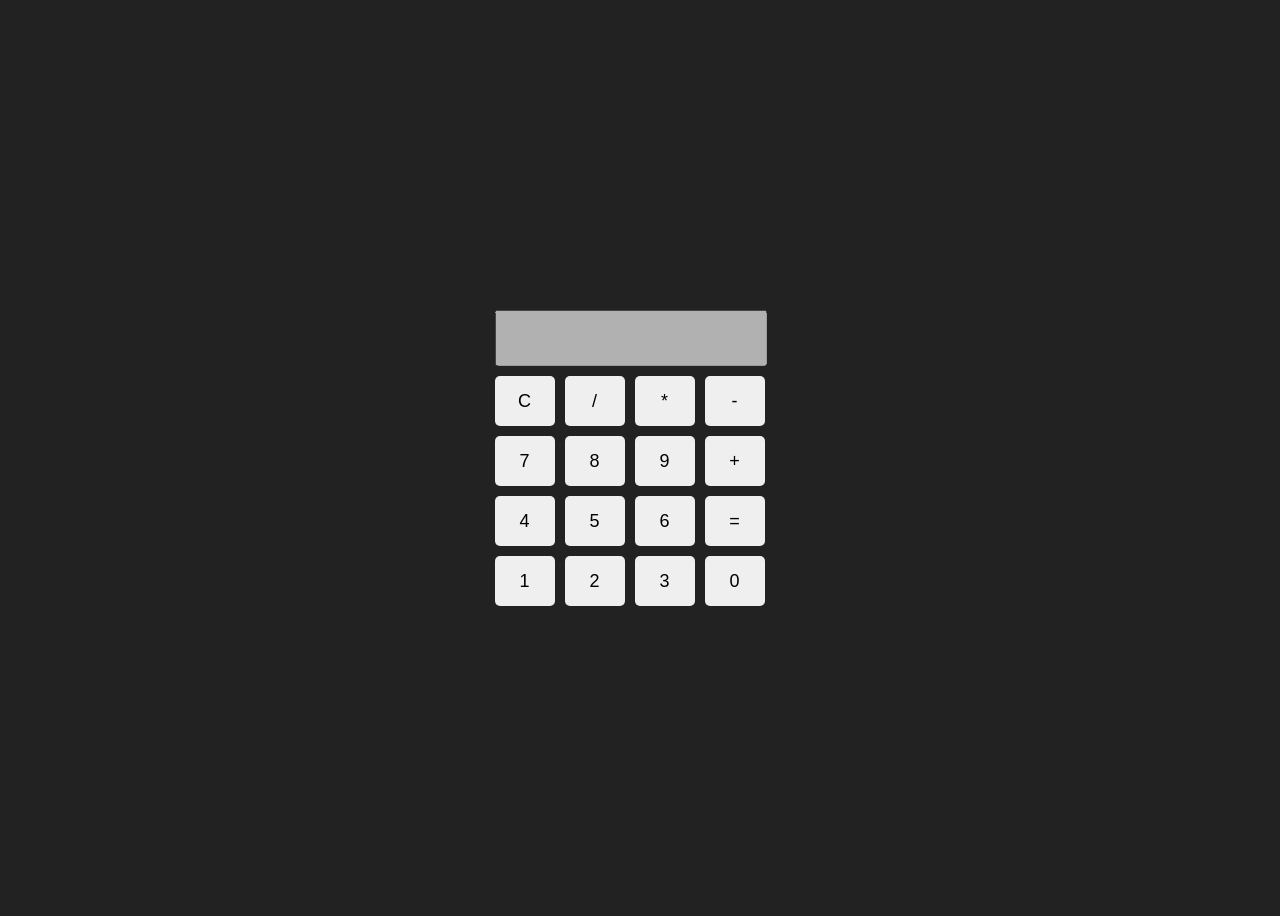
<file: OIBSIP_WebDevelopment and Designing_TaskLevel2/TASK 1 CALCULATOR/index.html>
<!DOCTYPE html>
<html lang="en">
<head>
    <meta charset="UTF-8">
    <meta name="viewport" content="width=device-width, initial-scale=1.0">
    <title>Calculator</title>
    <link rel="stylesheet" href="style.css">
</head>
<body>
    <div class="Calculator">
        <input type="text" id="display" disabled name="calc" >
        <div class="buttons">
            <button onclick="clearDisplay()">C</button>
            <button onclick="appendValue('/')">/</button>
            <button onclick="appendValue('*')">*</button>
            <button onclick="appendValue('-')">-</button>

            <button onclick="appendValue('7')">7</button>
            <button onclick="appendValue('8')">8</button>
            <button onclick="appendValue('9')">9</button>
            <button onclick="appendValue('+')">+</button>

            <button onclick="appendValue('4')">4</button>
            <button onclick="appendValue('5')">5</button>
            <button onclick="appendValue('6')">6</button>
            <button onclick="calculate()">=</button>

            <button onclick="appendValue('1')">1</button>
            <button onclick="appendValue('2')">2</button>
            <button onclick="appendValue('3')">3</button>
            <button onclick="appendValue('0')">0</button>
        </div>
    </div>
    <script src="script.js"></script>
</body>
</html>
</file>
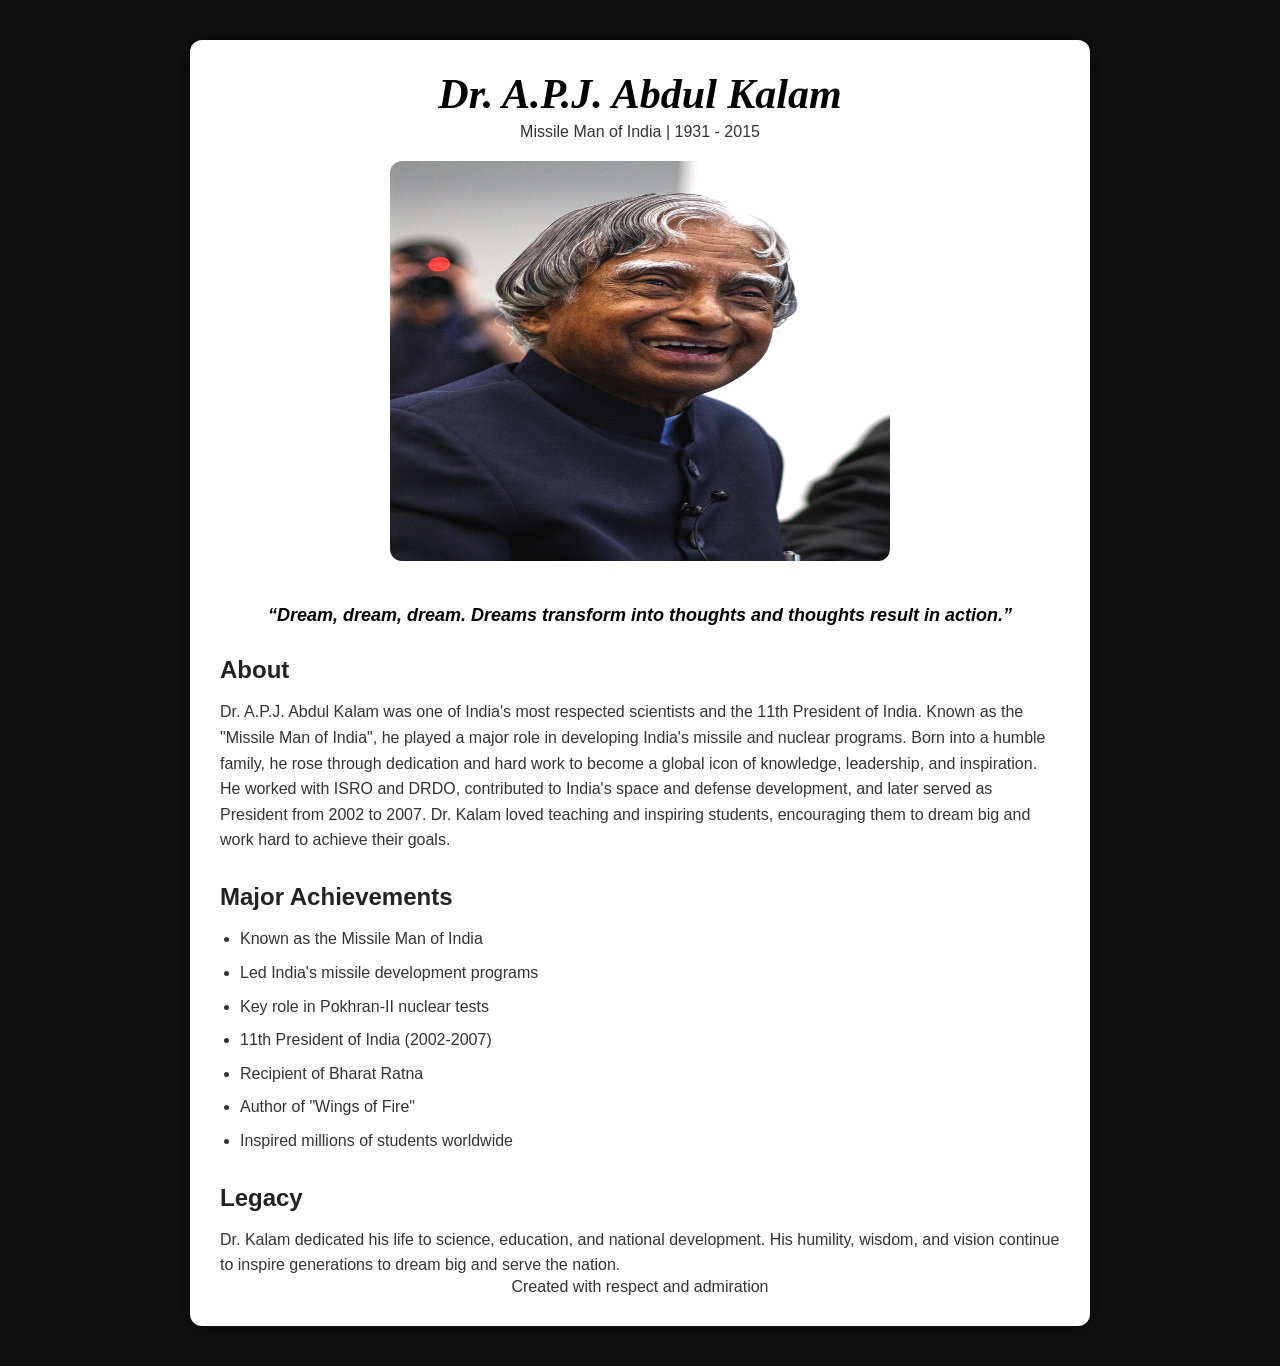
<file: OIBSIP_WebDevelopment and Designing_TaskLevel2/TASK 2 TRIBUTE PAGE/index.html>
<!DOCTYPE html>
<html lang="en">
<head>
    <meta charset="UTF-8">
    <meta name="viewport" content="width=device-width, initial-scale=1.0">
    <title> A Tribute to Dr. A.P.J. Abdul Kalam</title>
    <link rel="stylesheet" href="style.css">
</head>

<body>

    <div class="container">

        <header class="hero">
            <h1>Dr. A.P.J. Abdul Kalam</h1>
            <p class="subtitle">Missile Man of India | 1931 - 2015</p>
        </header>

        <div class="image-section">
            <img src="img.jpg" alt="Dr. A.P.J. Abdul Kalam" height="400px" width="300px">
        </div>

        <div class="quote">
            “Dream, dream, dream. Dreams transform into thoughts and thoughts result in action.”
        </div>

        <section class="content">
            <h2>About</h2>
            <p>
                Dr. A.P.J. Abdul Kalam was one of India's most respected scientists and the 11th President of India.
                Known as the "Missile Man of India", he played a major role in developing India's missile and nuclear
                programs. Born into a humble family, he rose through dedication and hard work to become a global icon
                of knowledge, leadership, and inspiration.
            </p>
            <p>
                He worked with ISRO and DRDO, contributed to India's space and defense development, and later served
                as President from 2002 to 2007. Dr. Kalam loved teaching and inspiring students, encouraging them to
                dream big and work hard to achieve their goals.
            </p>

            <h2>Major Achievements</h2>
            <ul>
                <li>Known as the Missile Man of India</li>
                <li>Led India's missile development programs</li>
                <li>Key role in Pokhran-II nuclear tests</li>
                <li>11th President of India (2002-2007)</li>
                <li>Recipient of Bharat Ratna</li>
                <li>Author of "Wings of Fire"</li>
                <li>Inspired millions of students worldwide</li>
            </ul>

            <h2>Legacy</h2>
            <p>
                Dr. Kalam dedicated his life to science, education, and national development. His humility,
                wisdom, and vision continue to inspire generations to dream big and serve the nation.
            </p>
        </section>

        <footer>
            <p>Created with respect and admiration</p>
        </footer>
    </div>

</body>
</html>
</file>
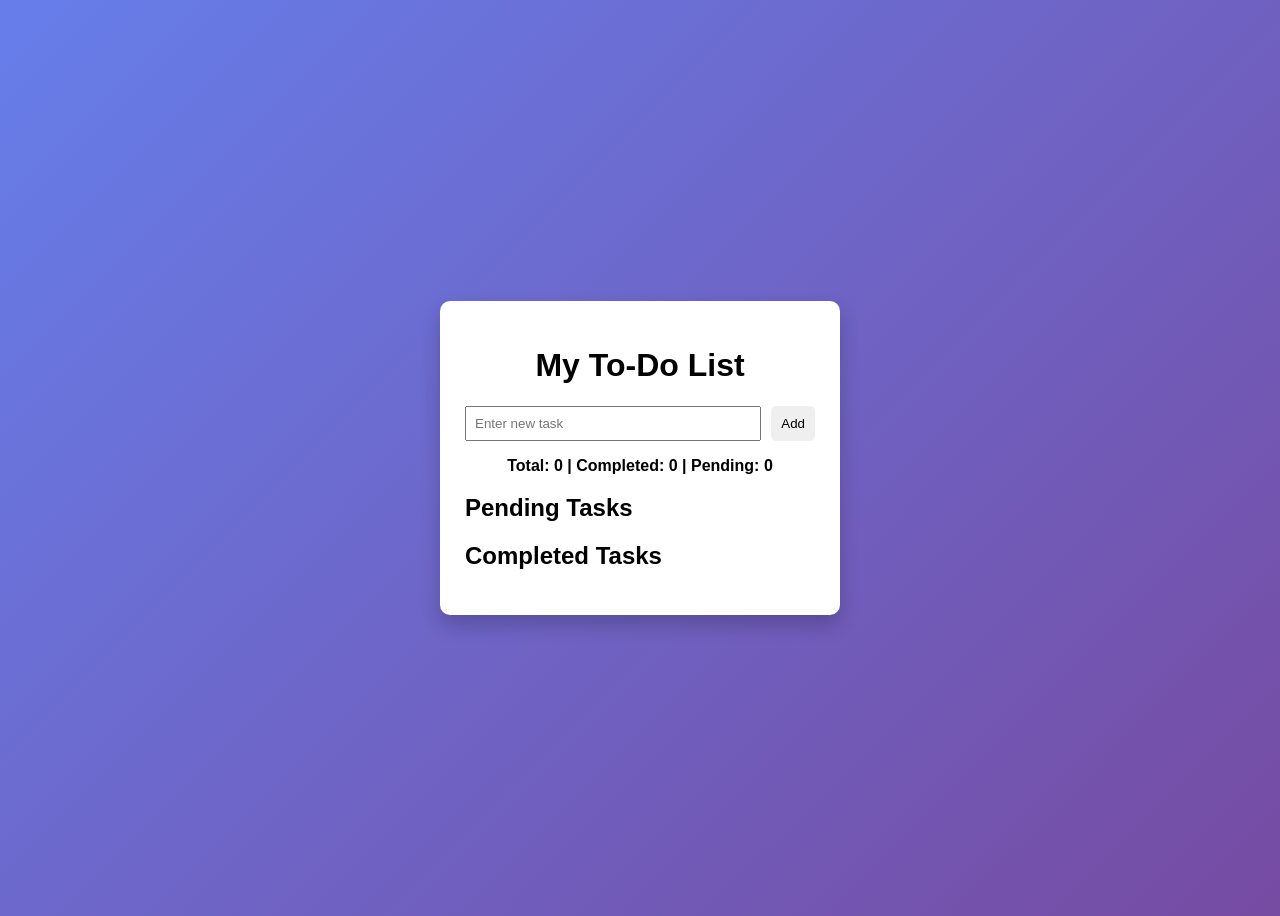
<file: OIBSIP_WebDevelopment and Designing_TaskLevel2/TASK 3 TO-DO LIST/index.html>
<!DOCTYPE html>
<html lang="en">
<head>
    <meta charset="UTF-8">
    <meta name="viewport" content="width=device-width, initial-scale=1.0">
    <title>To-Do List</title>
    <link rel="stylesheet" href="style.css">
</head>
<body>

<div class="container">
    <h1>My To-Do List</h1>

    <div class="input-area">
        <input type="text" id="taskInput" placeholder="Enter new task">
        <button onclick="addTask()">Add</button>
    </div>

    <p id="taskCount"></p>

    <h2>Pending Tasks</h2>
    <ul id="pendingList"></ul>

    <h2>Completed Tasks</h2>
    <ul id="completedList"></ul>

</div>

<script src="script.js"></script>
</body>
</html>
</file>
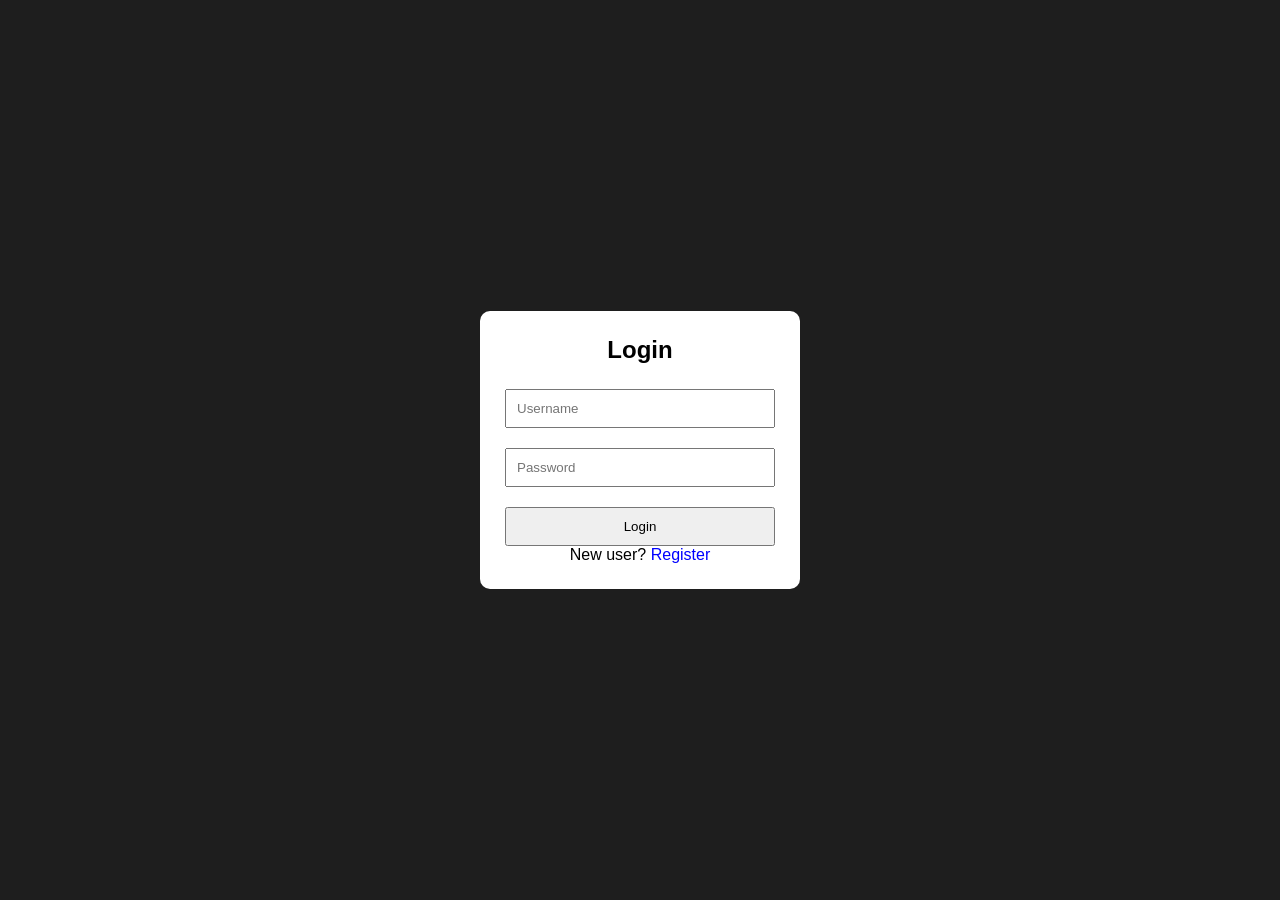
<file: OIBSIP_WebDevelopment and Designing_TaskLevel2/TASK 4 LOGIN/index.html>
<!DOCTYPE html>
<html lang="en">
<head>
    <meta charset="UTF-8">
    <meta name="viewport" content="width=device-width, initial-scale=1.0">
    <title>Login</title>
    <link rel="stylesheet" href="style.css">
</head>
<body>

    <div class="box">
        <h2>Login</h2>
        <input type="text" id="loginUser" placeholder="Username">
        <input type="password" id="loginPass" placeholder="Password">
        <button onclick="login()">Login</button>
        <p>New user? <a href="register.html">Register</a></p>
    </div>

    <script src="script.js"></script>
</body>
</html>
</file>
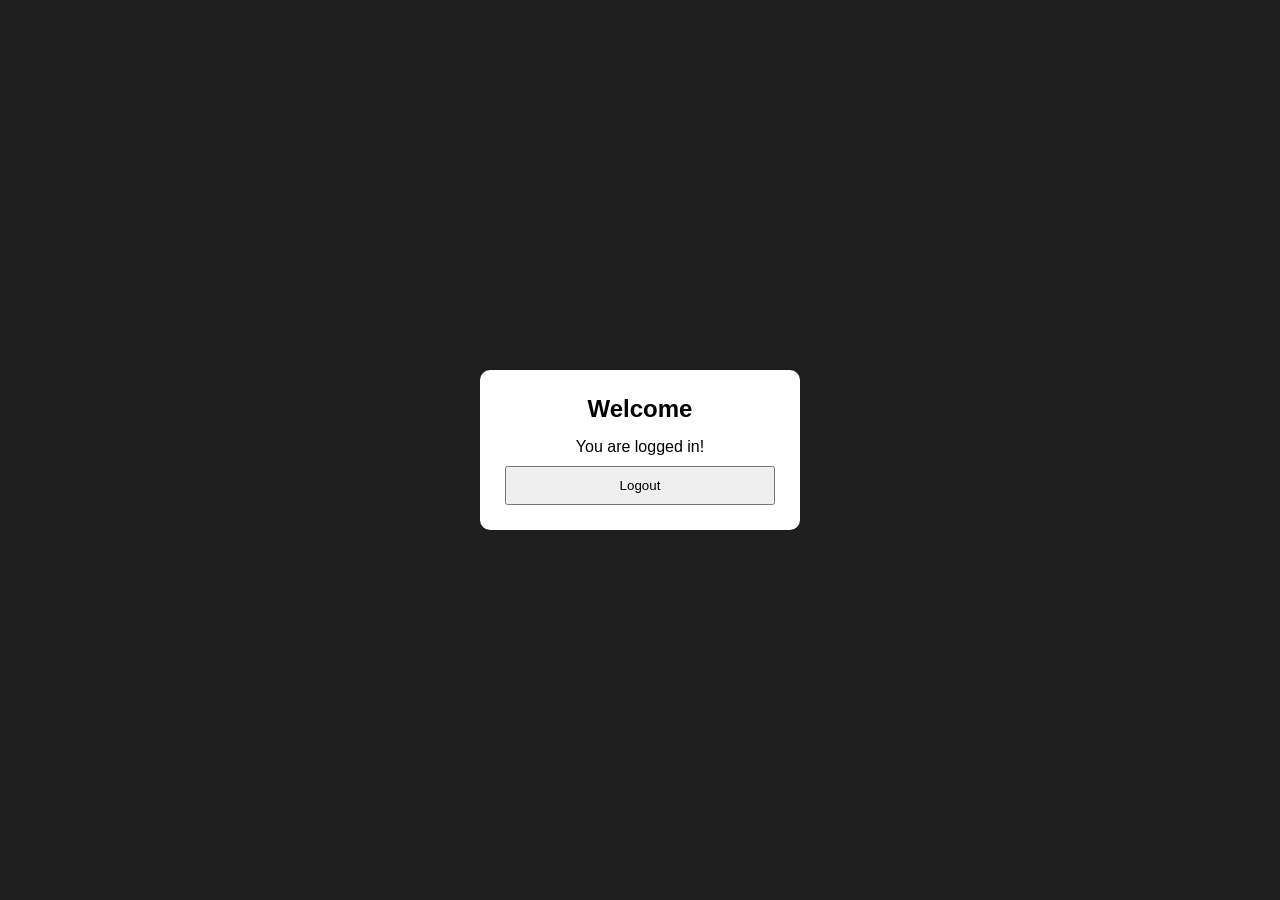
<file: OIBSIP_WebDevelopment and Designing_TaskLevel2/TASK 4 LOGIN/dashboard.html>
<!DOCTYPE html>
<html>
<head>
    <meta charset="UTF-8">
    <meta name="viewport" content="width=device-width, initial-scale=1.0">
    <title>Dashboard</title>
    <link rel="stylesheet" href="style.css">
</head>
<body>

    <div class="box">
        <h2>Welcome</h2>
        <p>You are logged in!</p>
        <button onclick="logout()">Logout</button>
    </div>

    <script src="script.js"></script>
</body>
</html>
</file>
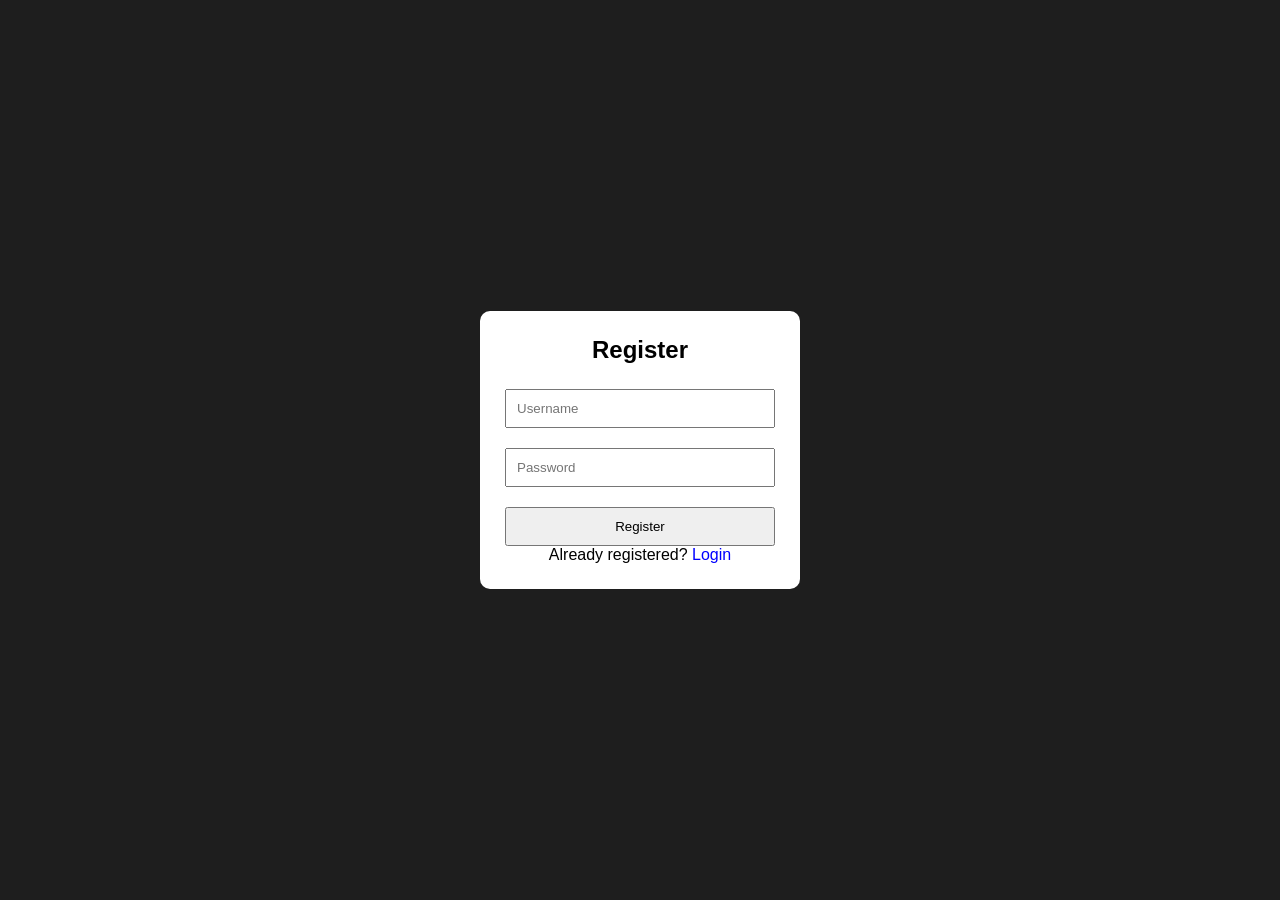
<file: OIBSIP_WebDevelopment and Designing_TaskLevel2/TASK 4 LOGIN/register.html>
<!DOCTYPE html>
<html>
<head>
    <meta charset="UTF-8">
    <meta name="viewport" content="width=device-width, initial-scale=1.0">
    <title>Register</title>
    <link rel="stylesheet" href="style.css">
</head>
<body>

    <div class="box">
        <h2>Register</h2>
        <input type="text" id="regUser" placeholder="Username">
        <input type="password" id="regPass" placeholder="Password">
        <button onclick="register()">Register</button>
        <p>Already registered? <a href="index.html">Login</a></p>
    </div>

    <script src="script.js"></script>
</body>
</html>
</file>
<file: OIBSIP_WebDevelopment and Designing_TaskLevel2/TASK 1 CALCULATOR/style.css>
body {
    display: flex;
    justify-content: center;
    align-items: center;
    height: 100vh;
    background-color: #222;
    font-family: Arial, sans-serif;
}

.calculator {
    background-color: #000;
    padding: 20px;
    border-radius: 10px;
}

#display {
    width: 88%;
    height: 50px;
    margin-bottom: 10px;
    font-size: 22px;
    text-align: right;
    padding-right: 10px;
}

.buttons {
    display: grid;
    grid-template-columns: repeat(4, 60px);
    gap: 10px;
}

button {
    height: 50px;
    font-size: 18px;
    cursor: pointer;
    border-radius: 5px;
    border: none;
}

button:hover {
    background-color: #ddd;
}
</file>
<file: OIBSIP_WebDevelopment and Designing_TaskLevel2/TASK 2 TRIBUTE PAGE/style.css>
* {
    margin: 0;
    padding: 0;
    box-sizing: border-box;
}

body {
    background-color: #111;
    font-family: Arial, Helvetica, sans-serif;
    color: #333;
}

.container {
    max-width: 900px;
    margin: 40px auto;
    background-color: #ffffff;
    padding: 30px;
    border-radius: 12px;
    box-shadow: 0 0 20px rgba(0, 0, 0, 0.6);
    text-align: center;
}

h1 {
    font-size: 42px;
    color: #010003;
    margin-bottom: 5px;
    font-family: Cambria, Cochin, Georgia, Times, 'Times New Roman', serif;
    font-style: italic;
}

h3 {
    color: #666;
    margin-bottom: 20px;
}

h2 {
    margin-top: 25px;
    margin-bottom: 10px;
    color: #222;
}

img {
    width: 500px;
    border-radius: 12px;
    margin: 20px 0;
    transition: transform 0.3s ease;
}

img:hover {
    transform: scale(1.05);
}

.quote {
    font-style: italic;
    font-size: 18px;
    color: #000000;
    margin: 20px 0;
    font-weight: bold;
}

.content {
    text-align: left;
    margin-top: 20px;
    line-height: 1.6;
}

ul {
    margin-left: 20px;
}

ul li {
    margin-bottom: 8px;
}
</file>
<file: OIBSIP_WebDevelopment and Designing_TaskLevel2/TASK 3 TO-DO LIST/style.css>
body{
    font-family: Arial, sans-serif;
    background: linear-gradient(135deg,#667eea,#764ba2);
    display:flex;
    justify-content:center;
    align-items:center;
    height:100vh;
}

.container{
    background:white;
    padding:25px;
    border-radius:10px;
    width:350px;
    box-shadow:0 10px 20px rgba(0,0,0,0.2);
}

h1{
    text-align:center;
}

.input-area{
    display:flex;
    gap:10px;
}

input{
    flex:1;
    padding:8px;
}

button{
    padding:6px 10px;
    border:none;
    border-radius:5px;
    cursor:pointer;
}

ul{
    list-style:none;
    padding:0;
}

li{
    background:#f2f2f2;
    padding:8px;
    margin-top:8px;
    border-radius:5px;
    display:flex;
    justify-content:space-between;
    align-items:center;
}

.completed{
    text-decoration:line-through;
    color:gray;
}

.task-info{
    font-size:11px;
    color:#777;
}

.edit{
    background:orange;
    color:white;
}

.delete{
    background:red;
    color:white;
}

.done{
    background:green;
    color:white;
}

#taskCount{
    text-align:center;
    font-weight:bold;
}
</file>
<file: OIBSIP_WebDevelopment and Designing_TaskLevel2/TASK 4 LOGIN/style.css>
* {
    box-sizing: border-box;
    margin: 0;
    padding: 0;
}

body {
    height: 100vh;
    background: #1e1e1e;
    font-family: Arial, sans-serif;
    display: flex;
    justify-content: center;
    align-items: center;
}

.box {
    width: 320px;
    background: #ffffff;
    padding: 25px;
    border-radius: 10px;
    text-align: center;
}

.box h2 {
    margin-bottom: 15px;
}

input {
    width: 100%;
    padding: 10px;
    margin: 10px 0;
}

button {
    width: 100%;
    padding: 10px;
    margin-top: 10px;
    cursor: pointer;
}

a {
    color: blue;
    text-decoration: none;
}
</file>
